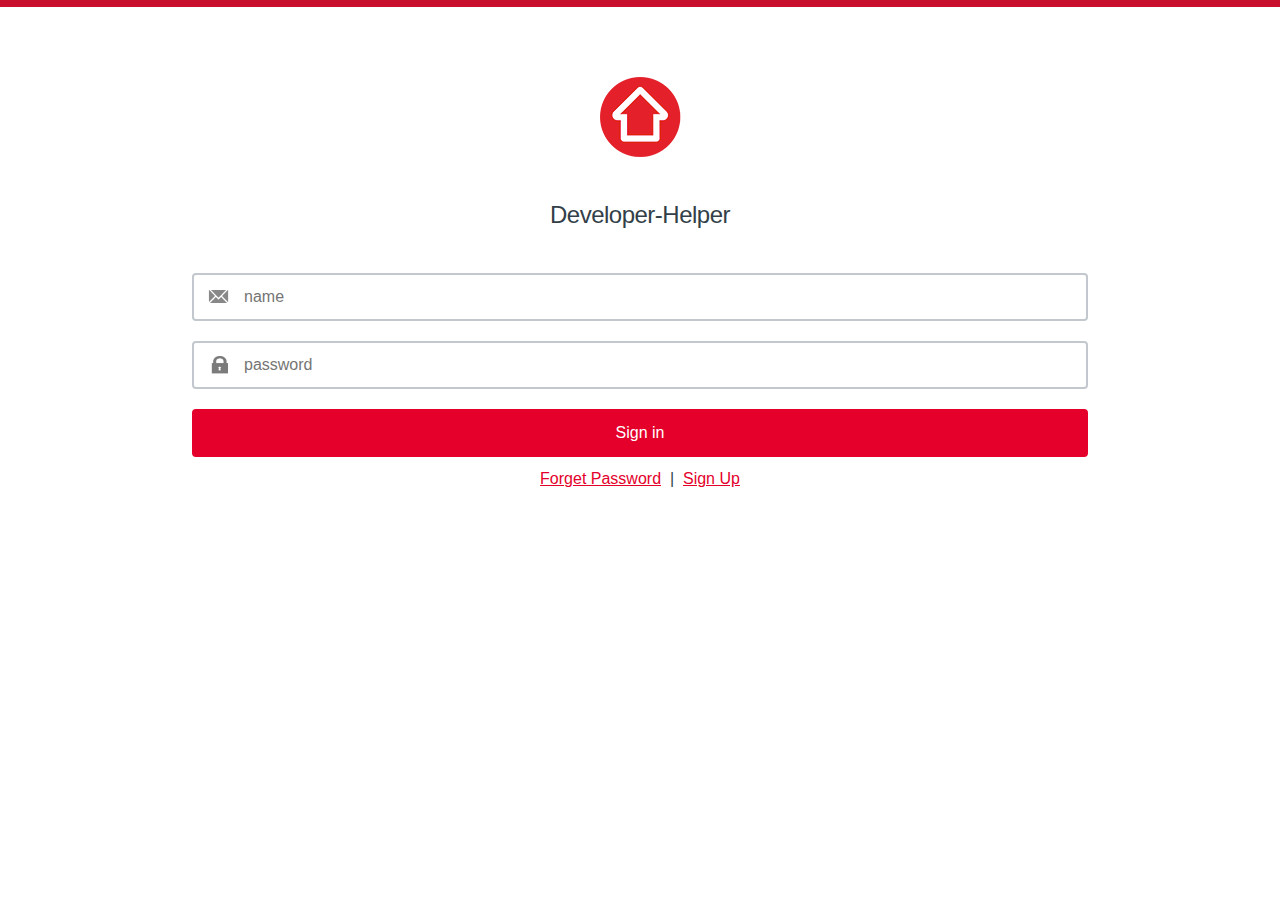
<file: index.html>
<!DOCTYPE html>
<html>

	<head>
		<meta charset="utf-8">
		<meta name="viewport" content="initial-scale=1.0, maximum-scale=1.0, user-scalable=no" />
		<title>hello world</title>
		<link rel="stylesheet" href="css/app.css">
		<link rel="stylesheet" href="css/main.css">
	</head>

	<body>
		<div class="logo">
			<img src="images/logo.png">
		</div>
		<div class="content">
			<h1>Developer-Helper</h1>
			<form id="parameterContainer" class="rui-form rui-form-compact" action="https://www.realestate.com.au/my-real-estate/register" method="post">
				<input id="emailAddress" name="emailAddress" class="rui-input rui-icon rui-icon-email input" placeholder="name" type="email" value="">
				<input id="password" name="password" class="rui-input rui-icon rui-icon-password input" placeholder="password" type="password" value="">
				<div class="actions">
					<input type="submit" class="rui-button-brand sign-in" name="loginButton" value="Sign in">
					<br />
					<a href="">Forget Password</a> &nbsp;|&nbsp;
					<a href="">Sign Up</a>
				</div>
			</form>
		</div>
	</body>

</html>
</file>
<file: css/app.css>
article,
aside,
details,
figcaption,
figure,
footer,
header,
hgroup,
main,
nav,
section {
	display: block
}
audio,
canvas,
video {
	display: inline-block;
	*display: inline;
	*zoom: 1
}
audio:not([controls]) {
	display: none
}
[hidden] {
	display: none
}
html {
	font-size: 100%;
	overflow-y: scroll;
	-webkit-text-size-adjust: 100%;
	-ms-text-size-adjust: 100%
}
body {
	margin: 0;
	font-size: 1em;
	line-height: 1.5;
	background: #fff
}
button,
input,
select,
textarea {
	font-family: Museo-Sans-300, "Helvetica Neue", Helvetica, Arial, sans-serif;
	color: #697684
}
::-moz-selection {
	background: #333f48;
	color: #fff;
	text-shadow: none
}
::selection {
	background: #333f48;
	color: #fff;
	text-shadow: none
}
a:focus {
	outline: thin dotted
}
a:hover,
a:active {
	outline: 0
}
abbr[title] {
	border-bottom: 1px dotted
}
strong {
	font-weight: 400;
	font-family: Museo-Sans-500, "Helvetica Neue", Helvetica, Arial, sans-serif
}
blockquote {
	margin: 1em 40px
}
dfn {
	font-style: italic
}
mark {
	background: #ff0;
	color: #000
}
pre,
code,
kbd,
samp {
	font-family: monospace, serif;
	_font-family: 'courier new', monospace;
	font-size: 1em
}
pre {
	white-space: pre;
	white-space: pre-wrap;
	word-wrap: break-word
}
q {
	quotes: none
}
q:before,
q:after {
	content: '';
	content: none
}
small {
	font-size: 10px
}
sub,
sup {
	font-size: 10px;
	line-height: 0;
	position: relative;
	vertical-align: baseline
}
sup {
	top: -.5em
}
sub {
	bottom: -.25em
}
ul,
ol {
	margin: 0;
	padding: 0
}
dd {
	margin: 0 0 0 40px
}
nav ul,
nav ol {
	list-style: none;
	list-style-image: none
}
hr {
	display: block;
	height: 1px;
	border: 0;
	border-top: 1px solid #ccc;
	margin: 1em 0;
	padding: 0
}
img {
	vertical-align: middle;
	border-style: none
}
fieldset {
	border: 0;
	margin: 0;
	padding: 0
}
textarea {
	resize: vertical
}
svg:not(:root) {
	overflow: hidden
}
figure {
	margin: 0
}
form {
	margin: 0
}
fieldset {
	margin: 0 2px;
	padding: .35em .625em .75em
}
legend {
	border: 0;
	*margin-left: -7px
}
button,
input,
select,
textarea {
	font-size: 100%;
	margin: 0;
	vertical-align: baseline;
	*vertical-align: middle
}
button,
input {
	line-height: normal;
	*overflow: visible
}
table button,
table input {
	*overflow: auto
}
button,
html input[type=button],
input[type=reset],
input[type=submit] {
	cursor: pointer;
	-webkit-appearance: button
}
input[type=checkbox],
input[type=radio] {
	-webkit-box-sizing: border-box;
	-moz-box-sizing: border-box;
	box-sizing: border-box;
	padding: 0
}
input[type=search] {
	-webkit-appearance: textfield;
	-webkit-box-sizing: content-box;
	-moz-box-sizing: content-box;
	box-sizing: content-box
}
input[type=search]::-webkit-search-decoration {
	-webkit-appearance: none
}
button::-moz-focus-inner,
input::-moz-focus-inner {
	border: 0;
	padding: 0
}
textarea {
	overflow: auto;
	vertical-align: top
}
table {
	border-collapse: collapse;
	border-spacing: 0
}
th {
	text-align: left
}
th,
td {
	vertical-align: baseline
}
.rui-text-indent {
	text-indent: 100%;
	white-space: nowrap;
	overflow: hidden;
	display: block
}
.rui-image-replacement {
	background-color: transparent;
	border: 0;
	overflow: hidden;
	*text-indent: -9999px
}
.rui-image-replacement {
	content: "";
	display: block;
	width: 0;
	height: 100%
}
.rui-hidden {
	display: none!important;
	visibility: hidden
}
.rui-visuallyhidden {
	border: 0;
	clip: rect(0 0 0 0);
	height: 1px;
	margin: -1px;
	overflow: hidden;
	padding: 0;
	position: absolute;
	width: 1px
}
.rui-visuallyhidden.focusable:active,
.rui-visuallyhidden.focusable:focus {
	clip: auto;
	height: auto;
	margin: 0;
	overflow: visible;
	position: static;
	width: auto
}
.rui-invisible {
	visibility: hidden
}
.rui-clearfix:before,
.rui-clearfix:after {
	content: " ";
	display: table
}
.rui-clearfix:after {
	clear: both
}
.rui-clearfix {
	*zoom: 1
}
.rui-clearboth {
	border: 0;
	clear: both;
	display: block;
	float: none;
	height: 0;
	overflow: hidden;
	visibility: hidden;
	margin: 0;
	padding: 0
}
.rui-clear {
	clear: both
}
.rui-truncate {
	white-space: nowrap;
	overflow: hidden;
	text-overflow: ellipsis;
	-o-text-overflow: ellipsis;
	display: block;
	width: 100%
}
.rui-loading {
	background: #a4a4a4 url(../img/loading_scroll.gif) no-repeat 50% 50%;
	background-size: 30px 30px
}
.rui-grid {
	margin: 0 auto;
	max-width: 1010px
}
@media only screen and (max-width: 1010px) {
	.rui-responsive .rui-grid {
		margin: 0 20px
	}
}
@media only screen and (max-width: 500px) {
	.rui-responsive .rui-grid {
		margin: 0 auto
	}
}
.rui-grid-fixed,
.no-boxsizing .rui-grid {
	width: 1010px
}
.rui-grid {}.rui-grid .rui-grid-primary {
	margin-right: -300px;
	min-width: 320px;
	width: 100%;
	float: left;
	display: block;
	padding-right: 330px;
	-webkit-box-sizing: border-box;
	-moz-box-sizing: border-box;
	box-sizing: border-box
}
.rui-grid .rui-grid-secondary {
	width: 300px;
	float: left;
	display: block
}
@media only screen and (max-width: 719px) {
	.rui-responsive .rui-grid .rui-grid-primary,
	.rui-responsive .rui-grid .rui-grid-secondary {
		margin: 0;
		padding: 0;
		float: none;
		width: 100%
	}
}
.no-boxsizing .rui-grid .rui-grid-primary {
	margin-right: 0;
	width: 680px;
	padding-right: 0
}
.no-boxsizing .rui-grid .rui-grid-secondary {
	margin-left: 30px
}
.rui-column {
	float: left;
	-webkit-box-sizing: border-box;
	-moz-box-sizing: border-box;
	box-sizing: border-box
}
.rui-column-half {
	width: 25%
}
.rui-column-third {
	width: 33.3%
}
.rui-column-quarter {
	width: 25%
}
@font-face {
	font-family: Museo-Sans-300;
	src: url(//s1.rui.au.reastatic.net/rui-static/font/museo-sans-300-v1.eot);
	src: url(//s1.rui.au.reastatic.net/rui-static/font/museo-sans-300-v1.eot?#iefix) format("embedded-opentype"), url(//s1.rui.au.reastatic.net/rui-static/font/museo-sans-300-v1.woff) format("woff"), url(//s1.rui.au.reastatic.net/rui-static/font/museo-sans-300-v1.ttf) format("truetype"), url(//s1.rui.au.reastatic.net/rui-static/font/museo-sans-300-v1.svg#Museo-Sans-300) format("svg");
	font-weight: 400;
	font-style: normal
}
@font-face {
	font-family: Museo-Sans-500;
	src: url(//s1.rui.au.reastatic.net/rui-static/font/museo-sans-500-v1.eot);
	src: url(//s1.rui.au.reastatic.net/rui-static/font/museo-sans-500-v1.eot?#iefix) format("embedded-opentype"), url(//s1.rui.au.reastatic.net/rui-static/font/museo-sans-500-v1.woff) format("woff"), url(//s1.rui.au.reastatic.net/rui-static/font/museo-sans-500-v1.ttf) format("truetype"), url(//s1.rui.au.reastatic.net/rui-static/font/museo-sans-500-v1.svg#Museo-Sans-500) format("svg");
	font-weight: 400;
	font-style: normal
}
@font-face {
	font-family: Museo-Sans-700;
	src: url(//s1.rui.au.reastatic.net/rui-static/font/museo-sans-700-v2.eot);
	src: url(//s1.rui.au.reastatic.net/rui-static/font/museo-sans-700-v2.eot?#iefix) format("embedded-opentype"), url(//s1.rui.au.reastatic.net/rui-static/font/museo-sans-700-v2.woff) format("woff"), url(//s1.rui.au.reastatic.net/rui-static/font/museo-sans-700-v2.ttf) format("truetype"), url(//s1.rui.au.reastatic.net/rui-static/font/museo-sans-700-v2.svg#Museo-Sans-700) format("svg");
	font-weight: 400;
	font-style: normal
}
.rui-main-logo {
	margin-bottom: 24px;
	height: 55px;
	width: 310px
}
@media only screen and (max-width: 719px) {
	.rui-main-logo {
		margin-left: auto;
		margin-right: auto;
		display: block;
		float: none
	}
}
.rui-rea-logo.rui-main-logo {
	background-size: 310px 55px
}
.rui-rca .rui-main-logo {
	height: 50px;
	width: 350px
}
.rui-rca .rui-rca-logo.rui-main-logo {
	background-size: 350px 50px
}
.rui-secondary-logo {
	float: left;
	margin: 30px 0 24px;
	width: 232px;
	height: 42px;
	background-size: 232px 42px
}
.rui-main-logo img,
.rui-secondary-logo img {
	width: 100%
}
@font-face {
	font-family: rui-icon;
	src: url(//s1.rui.au.reastatic.net/rui-static/font/icons/1.2/rui-icon.eot);
	src: url(//s1.rui.au.reastatic.net/rui-static/font/icons/1.2/rui-icon.eot?#iefix) format("embedded-opentype"), url(//s1.rui.au.reastatic.net/rui-static/font/icons/1.2/rui-icon.woff) format("woff"), url(//s1.rui.au.reastatic.net/rui-static/font/icons/1.2/rui-icon.ttf) format("truetype"), url(//s1.rui.au.reastatic.net/rui-static/font/icons/1.2/rui-icon.svg#rui-icon) format("svg");
	font-weight: 400;
	font-style: normal
}
.rui-icon:before {
	font-family: rui-icon;
	content: attr(data-icon);
	speak: none;
	font-style: normal;
	font-weight: 400;
	font-variant: normal;
	text-transform: none;
	-webkit-font-smoothing: antialiased;
	display: inline-block
}
.rui-icon-play:before {
	content: "\e011"
}
.rui-icon-home:before {
	content: "\e012"
}
.rui-icon-github:before {
	content: "\e013"
}
.rui-icon-multi-user:before {
	content: "\e014"
}
.rui-icon-tags:before {
	content: "\e005"
}
.rui-icon-quotes:before {
	content: "\e016"
}
.rui-icon-back:before {
	content: "\e017"
}
.rui-icon-forward:before {
	content: "\e018"
}
.rui-icon-add:before {
	content: "\e029"
}
.rui-icon-arrow-down:before {
	content: "\e02a"
}
.rui-icon-arrow-right:before {
	content: "\e02b"
}
.rui-icon-arrow-up:before {
	content: "\e01e"
}
.rui-icon-arrow-left:before {
	content: "\e01f"
}
.rui-icon-call:before {
	content: "\e02c"
}
.rui-icon-floorplan:before {
	content: "\e02d"
}
.rui-icon-facebook:before {
	content: "\e02e"
}
.rui-icon-twitter:before {
	content: "\e02f"
}
.rui-icon-pinterest:before {
	content: "\e030"
}
.rui-icon-warning:before {
	content: "\e008"
}
.rui-icon-cog:before {
	content: "\e009"
}
.rui-icon-link:before {
	content: "\e00a"
}
.rui-icon-navdeck:before {
	content: "\e00b"
}
.rui-icon-video-camera:before {
	content: "\e00c"
}
.rui-icon-linkedin:before {
	content: "\e00d"
}
.rui-icon-googleplus:before {
	content: "\e019"
}
.rui-icon-save-contact:before,
.rui-icon-avatar:before {
	content: "\e01a"
}
.rui-icon-listview:before {
	content: "\e01b"
}
.rui-icon-bed:before {
	content: "\e021"
}
.rui-icon-bath:before {
	content: "\e022"
}
.rui-icon-car:before {
	content: "\e023"
}
.rui-icon-save:before {
	content: "\e024"
}
.rui-icon-mappin:before {
	content: "\e025"
}
.rui-icon-search:before {
	content: "\e026"
}
.rui-icon-office:before {
	content: "\e003"
}
.rui-icon-image:before {
	content: "\e004"
}
.rui-icon-iphone:before {
	content: "\e006"
}
.rui-icon-ipad:before {
	content: "\e007"
}
.rui-icon-camera:before {
	content: "\e00e"
}
.rui-icon-rss:before {
	content: "\e00f"
}
.rui-icon-comments:before {
	content: "\e010"
}
.rui-icon-calculator:before {
	content: "\e032"
}
.rui-icon-calendar:before {
	content: "\e035"
}
.rui-icon-tick:before {
	content: "\e039"
}
.rui-icon-lock:before {
	content: "\e044"
}
.rui-icon-youtube:before {
	content: "\e046"
}
.rui-icon-email:before {
	content: "\e020"
}
.rui-icon-arrow-solid-right:before {
	content: "\e027"
}
.rui-icon-arrow-solid-down:before {
	content: "\e028"
}
.rui-icon-arrow-solid-up:before {
	content: "\e01c"
}
.rui-icon-arrow-solid-left:before {
	content: "\e01d"
}
.rui-icon-share:before {
	content: "\e031"
}
.rui-icon-cross:before {
	content: "\e600"
}
.rui-icon-dollar:before {
	content: "\e033"
}
.rui-icon-wordpress:before {
	content: "\e034"
}
.rui-icon-save-hollow:before {
	content: "\e000"
}
.rui-icon-user-on:before {
	content: "\e001"
}
.rui-icon-user-off:before {
	content: "\e002"
}
body {
	font-family: Museo-Sans-300, "Helvetica Neue", Helvetica, Arial, sans-serif;
	color: #333f48;
	font-weight: 400
}
a,
a:visited {
	color: #e4002b
}
a {
	text-decoration: underline
}
a:hover {
	text-decoration: none
}
h1,
h2,
h3,
h4,
h5,
h6 {
	font-family: Museo-Sans-500, "Helvetica Neue", Helvetica, Arial, sans-serif;
	font-weight: 400;
	margin: 0 0 30px;
	color: #333f48
}
h1.rui-brand-heading,
h2.rui-brand-heading,
h3.rui-brand-heading {
	font-family: Museo-Sans-500, "Helvetica Neue", Helvetica, Arial, sans-serif;
	font-weight: 400;
	font-style: normal
}
h1 {
	font-size: 1.5em
}
h2 {
	font-size: 1.375em
}
h3 {
	font-size: 1.125em
}
h4 {
	font-size: 1em
}
h5 {
	font-size: .875em
}
h6 {
	font-size: .814em
}
p,
table {
	margin: 0 0 30px
}
ul,
ol {
	list-style: none
}
.rui-list {
	margin: 0 0 30px 20px
}
ul.rui-list {
	list-style-type: disc
}
ol.rui-list {
	list-style-type: decimal
}
.rui-list-inline {
	margin-bottom: 30px
}
.rui-list-inline li {
	display: inline;
	margin-right: 20px
}
.rui-social {
	position: relative;
	display: inline-block;
	color: #75787b;
	color: rgba(117, 120, 123, .8)
}
.rui-social>.rui-icon {
	background: #fff;
	color: #75787b;
	color: rgba(117, 120, 123, .8);
	cursor: pointer;
	height: 52px;
	width: 54px;
	font-size: 22px;
	text-decoration: none;
	display: block;
	border: 0;
	-webkit-box-sizing: content-box;
	-moz-box-sizing: content-box;
	box-sizing: content-box;
	-webkit-transition: .3s ease, color;
	-moz-transition: .3s ease, color;
	-o-transition: .3s ease, color;
	transition: .3s ease, color;
	-webkit-border-radius: 4px;
	-moz-border-radius: 4px;
	-ms-border-radius: 4px;
	-o-border-radius: 4px;
	border-radius: 4px;
	padding: 0
}
.rui-social>.rui-icon[data-show-counter=true] {
	width: 64px
}
.rui-social>.rui-icon:hover {
	color: #0084FF;
	background: #edf0f2
}
.rui-social>.rui-icon:before,
.rui-social>.rui-icon.icon-url span {
	display: block;
	line-height: 52px;
	text-align: center;
	width: 100%
}
.rui-social>.rui-icon.icon-url {
	font-family: Museo-Sans-300, "Helvetica Neue", Helvetica, Arial, sans-serif;
	background: #edf0f2;
	padding: 0 1em
}
@media only screen and (max-width: 880px) {
	.rui-responsive .rui-social>.rui-icon.icon-url {
		padding: 0;
		width: auto
	}
	.rui-responsive .rui-social>.rui-icon.icon-url:before {
		content: "URL";
		font-weight: 700
	}
	.rui-responsive .rui-social>.rui-icon.icon-url span {
		display: none
	}
}
.rui-social>.rui-icon.icon-url:hover {
	text-decoration: underline
}
.rui-social .rui-share-counter {
	font-size: 10px;
	line-height: 10px;
	position: absolute;
	text-align: right;
	bottom: 13%;
	right: 24%
}
.rui-social-container {
	display: block;
	-webkit-transition: opacity .2s ease-out;
	opacity: 0;
	height: 0;
	overflow: hidden
}
.is-visible .rui-social-container {
	left: 0;
	opacity: 1;
	height: auto;
	transition-delay: 0s;
	position: absolute;
	z-index: 99;
	background: #fff;
	padding: 0 4px 4px;
	background: rgba(255, 255, 255, .95);
	-webkit-border-radius: 0 0 4px 4px;
	-moz-border-radius: 0 0 4px 4px;
	-ms-border-radius: 0 0 4px 4px;
	-o-border-radius: 0 0 4px 4px;
	border-radius: 0 0 4px 4px
}
.rui-social-list {
	position: relative;
	float: left;
	text-align: center;
	padding: 4px;
	background: #fff;
	background: rgba(255, 255, 255, .95);
	-webkit-border-radius: 4px;
	-moz-border-radius: 4px;
	-ms-border-radius: 4px;
	-o-border-radius: 4px;
	border-radius: 4px
}
.rui-social-list>.rui-social:only-of-type {
	cursor: pointer
}
.rui-social-list .rui-social {
	display: block
}
.rui-social-list .rui-social>.rui-icon {
	margin: auto
}
.rui-social-list .rui-social:last-child {
	margin-bottom: 0
}
.rui-social-list .rui-social.rui-social-title {
	font-family: Museo-Sans-500, "Helvetica Neue", Helvetica, Arial, sans-serif;
	line-height: 52px
}
.rui-social-list-inline {
	display: inline-block
}
.rui-social-list-inline .rui-social {
	float: left;
	line-height: 40px
}
.rui-social-list-inline .rui-social .rui-icon:before {
	line-height: 40px
}
.rui-social-list-inline .rui-social>.rui-icon {
	margin-right: 10px;
	width: 42px;
	height: 40px;
	font-size: 19px
}
.rui-social-list-inline .rui-social>.rui-icon.icon-url {
	font-size: 14px;
	margin-right: 24px;
	max-width: 180px;
	width: auto
}
.rui-social-list-inline .rui-social>.rui-icon.icon-url span {
	display: block;
	white-space: nowrap;
	overflow: hidden;
	text-overflow: ellipsis;
	line-height: 40px
}
@media only screen and (max-width: 880px) {
	.rui-responsive .rui-social-list-inline .rui-social>.rui-icon.icon-url {
		font-size: 13px;
		margin-right: 10px;
		width: 42px;
		background: #fff
	}
	.rui-responsive .rui-social-list-inline .rui-social>.rui-icon.icon-url span {
		display: none
	}
}
.rui-social-list-inline .rui-social>.rui-icon[data-show-counter=true] {
	width: 52px
}
.rui-social-list-inline .rui-social:last-child>.rui-icon {
	margin-right: 0
}
.rui-social-list-inline .rui-social-title {
	margin-right: 30px;
	color: rgba(117, 120, 123, .8)
}
.rui-social-list-inline .rui-social-title a {
	color: rgba(117, 120, 123, .8)
}
@media only screen and (max-width: 719px) {
	.rui-responsive .rui-social-list-inline .rui-social-title {
		font-size: 16px;
		color: #333f48;
		margin-bottom: 4px;
		text-align: center;
		display: block;
		float: none;
		margin-right: 0
	}
}
@-webkit-keyframes bounce {
	0%, 20%, 50%, 80%, 100% {
		-webkit-transform: translateY(0)
	}
	40% {
		-webkit-transform: translateY(-15px)
	}
	60% {
		-webkit-transform: translateY(-7px)
	}
}
@-moz-keyframes bounce {
	0%, 20%, 50%, 80%, 100% {
		-moz-transform: translateY(0)
	}
	40% {
		-moz-transform: translateY(-15px)
	}
	60% {
		-moz-transform: translateY(-7px)
	}
}
@-o-keyframes bounce {
	0%, 20%, 50%, 80%, 100% {
		-o-transform: translateY(0)
	}
	40% {
		-o-transform: translateY(-15px)
	}
	60% {
		-o-transform: translateY(-7px)
	}
}
@keyframes bounce {
	0%, 20%, 50%, 80%, 100% {
		transform: translateY(0)
	}
	40% {
		transform: translateY(-15px)
	}
	60% {
		transform: translateY(-7px)
	}
}
@-webkit-keyframes fadeInAndMoveLogo {
	0% {
		opacity: 1;
		left: 0;
		margin-left: 0;
		top: 34px;
		width: 232px
	}
	20% {
		left: 0;
		margin-left: 0;
		opacity: 0;
		top: 34px;
		width: 232px
	}
	21% {
		opacity: 0;
		left: 50%;
		margin-left: -78px;
		top: 20px;
		width: 156px
	}
	100% {
		left: 50%;
		margin-left: -78px;
		opacity: 1;
		top: 20px
	}
}
@-moz-keyframes fadeInAndMoveLogo {
	0% {
		opacity: 1;
		left: 0;
		margin-left: 0;
		top: 34px;
		width: 232px
	}
	20% {
		left: 0;
		margin-left: 0;
		opacity: 0;
		top: 34px;
		width: 232px
	}
	21% {
		opacity: 0;
		left: 50%;
		margin-left: -78px;
		top: 20px;
		width: 156px
	}
	100% {
		left: 50%;
		margin-left: -78px;
		opacity: 1;
		top: 20px
	}
}
@-o-keyframes fadeInAndMoveLogo {
	0% {
		opacity: 1;
		left: 0;
		margin-left: 0;
		top: 34px;
		width: 232px
	}
	20% {
		left: 0;
		margin-left: 0;
		opacity: 0;
		top: 34px;
		width: 232px
	}
	21% {
		opacity: 0;
		left: 50%;
		margin-left: -78px;
		top: 20px;
		width: 156px
	}
	100% {
		left: 50%;
		margin-left: -78px;
		opacity: 1;
		top: 20px
	}
}
@keyframes fadeInAndMoveLogo {
	0% {
		opacity: 1;
		left: 0;
		margin-left: 0;
		top: 34px;
		width: 232px
	}
	20% {
		left: 0;
		margin-left: 0;
		opacity: 0;
		top: 34px;
		width: 232px
	}
	21% {
		opacity: 0;
		left: 50%;
		margin-left: -78px;
		top: 20px;
		width: 156px
	}
	100% {
		left: 50%;
		margin-left: -78px;
		opacity: 1;
		top: 20px
	}
}
.rui-preload * {
	-webkit-transition: none!important;
	-moz-transition: none!important;
	-ms-transition: none!important;
	-o-transition: none!important
}
@media only screen and (min-width: 2000px) {
	.rui-header .rui-grid {
		webkit-backface-visibility: hidden;
		-webkit-transform: translateZ(0)
	}
}
.rui-header {
	border-bottom: 1px solid #e3e3e3;
	background: #fff;
	text-align: left;
	line-height: 0;
	position: fixed;
	z-index: 21;
	top: 0;
	left: 0;
	width: 100%
}
@media only screen and (min-width: 719px) {
	.rui-header {
		-webkit-transform: translateZ(0);
		-webkit-backface-visibility: hidden
	}
}
.rui-header.rui-header-not-fixed {
	position: absolute;
	min-width: 1010px;
	border-bottom: 1px solid #e3e3e3
}
.rui-responsive .rui-header.rui-header-not-fixed {
	min-width: 100%
}
.rui-cobranded .rui-header {
	position: relative
}
.rui-cobranded .rui-header .rui-header-container {
	position: static;
	height: auto;
	width: 1010px
}
.rui-cobranded .rui-header .rui-main-nav {
	position: static
}
.rui-cobranded .rui-header .rui-main-nav,
.rui-cobranded .rui-header .rui-myrea-nav {
	padding-top: 15px
}
.rui-cobranded .rui-header .rui-myrea-nav {
	position: relative;
	float: right
}
.rui-cobranded .rui-header .rui-myrea-nav .rui-account-menu-container {
	bottom: -16px
}
.rui-header a {
	text-decoration: none
}
.rui-header .rui-header-container {
	position: relative;
	height: 156px;
	-webkit-transition-property: opacity, height;
	-moz-transition-property: opacity, height;
	-o-transition-property: opacity, height;
	transition-property: opacity, height;
	-webkit-transition-duration: .3s, .3s;
	-moz-transition-duration: .3s, .3s;
	-o-transition-duration: .3s, .3s;
	transition-duration: .3s, .3s
}
.rui-header .rui-nav-container {
	display: block;
	height: auto;
	padding: 0;
	position: relative
}
.rui-header .rui-header-container,
.rui-header .rui-nav-container {
	width: 975px
}
.rui-responsive .rui-header .rui-header-container,
.rui-responsive .rui-header .rui-nav-container {
	width: auto
}
.rui-header .rui-main-logo {
	margin: auto;
	display: block;
	width: 232px;
	height: 42px;
	background-size: 232px 42px;
	position: absolute;
	top: 34px;
	left: 50%;
	margin-left: -115px;
	z-index: 2
}
body:not(.rui-leaderboard-layout) .rui-header .rui-main-logo {
	-webkit-transition-duration: .3s;
	-moz-transition-duration: .3s;
	-o-transition-duration: .3s;
	transition-duration: .3s
}
.rui-header hr.rui-clearboth {
	content: "";
	display: block;
	height: 1px;
	filter: alpha(Opacity=0);
	opacity: 0;
	z-index: -1;
	background: #e3e3e3;
	position: absolute;
	top: 72px;
	width: 100%;
	visibility: visible
}
.rui-header.rui-header-shrink hr.rui-clearboth {
	filter: alpha(Opacity=100);
	opacity: 1;
	-webkit-transition-delay: .3s;
	-moz-transition-delay: .3s;
	-o-transition-delay: .3s;
	transition-delay: .3s;
	-webkit-transition-duration: 0s;
	-moz-transition-duration: 0s;
	-o-transition-duration: 0s;
	transition-duration: 0s
}
.rui-header .rui-burger-toggle.rui-desktop {
	outline-width: 0
}
.rui-burger-open .rui-header .rui-burger-toggle.rui-desktop {
	color: #e4002b
}
.rui-header .rui-burger-toggle.rui-desktop span.rui-visuallyhidden {
	font-family: Museo-Sans-500, helvetica, arial, sans-serif;
	font-size: .71em;
	letter-spacing: .5px;
	position: relative;
	top: -3px
}
.rui-header .rui-burger-toggle {
	position: absolute;
	-webkit-transition-duration: .2s;
	-moz-transition-duration: .2s;
	-o-transition-duration: .2s;
	transition-duration: .2s;
	top: 25px;
	left: 0;
	display: none
}
.rui-header .rui-burger-toggle.rui-desktop {
	display: block;
	opacity: 0
}
.ie8 .rui-header .rui-burger-toggle.rui-desktop {
	visibility: visible
}
.rui-header .rui-burger-toggle.rui-mobile {
	display: none!important
}
@media only screen and (max-width: 719px) {
	.rui-header .rui-burger-toggle.rui-desktop {
		display: none!important
	}
	.rui-header .rui-burger-toggle.rui-mobile {
		display: block!important
	}
}
.rui-header .rui-main-nav,
.rui-header #rui-site-links {
	opacity: 1;
	position: absolute;
	-webkit-transition-duration: 1s;
	-moz-transition-duration: 1s;
	-o-transition-duration: 1s;
	transition-duration: 1s
}
.rui-header .rui-mobile-nav {
	display: none
}
.rui-header .rui-main-nav {
	position: absolute;
	bottom: 15px
}
.rui-header .rui-main-nav .rui-nav-tab {
	float: left
}
.rui-header .rui-main-nav .rui-nav-tab span {
	padding: 0 14px;
	font-family: Museo-Sans-500, helvetica, arial, sans-serif;
	font-size: .875em;
	cursor: pointer
}
.rui-header .rui-main-nav .rui-nav-tab a,
.rui-header .rui-main-nav .rui-nav-tab span {
	display: block;
	line-height: 42px
}
.rui-header .rui-main-nav .rui-nav-tab a {
	color: #484848
}
.rui-header .rui-main-nav .rui-nav-tab.rui-nav-active a,
.rui-header .rui-main-nav .rui-nav-tab:hover a {
	color: #e4002b
}
.rui-header .rui-main-nav .rui-nav-tab:first-child a span {
	padding-left: 0
}
.rui-header .rui-sub-nav {
	border-top: solid 1px #e3e3e3;
	background-color: #fcfcfc;
	width: 100%;
	overflow: auto
}
.rui-header .rui-sub-nav ul {
	text-align: center;
	width: 990px;
	margin: auto;
	overflow: auto
}
.rui-header .rui-sub-nav .rui-nav-tab {
	display: inline-block
}
.rui-header .rui-sub-nav .rui-nav-tab span {
	padding: 0 14px;
	font-family: Museo-Sans-500, helvetica, arial, sans-serif;
	font-size: .875em;
	cursor: pointer
}
.rui-header .rui-sub-nav .rui-nav-tab a,
.rui-header .rui-sub-nav .rui-nav-tab span {
	display: block;
	line-height: 42px
}
.rui-header .rui-sub-nav .rui-nav-tab a {
	color: #484848
}
.rui-header .rui-sub-nav .rui-nav-tab.rui-nav-active a,
.rui-header .rui-sub-nav .rui-nav-tab:hover a {
	color: #e4002b
}
.rui-header .rui-sub-nav .rui-nav-tab:first-child a span {
	padding-left: 0
}
.rui-header .rui-sub-nav .rui-nav-tab span {
	text-transform: none
}
.rui-header .rui-myrea-nav {
	position: absolute;
	bottom: 0;
	right: 0;
	padding-bottom: 15px;
	font-size: .875em;
	font-family: Museo-Sans-500, helvetica, arial, sans-serif
}
.rui-header .rui-myrea-nav .rui-user-menu {
	display: table
}
.rui-header .rui-myrea-nav .rui-user-menu>li {
	height: 42px;
	display: table-cell;
	vertical-align: middle;
	padding-left: 20px
}
.rui-header .rui-myrea-nav .rui-button-brand {
	font-weight: 400
}
.rui-header .rui-myrea-nav .logged-in .rui-person-guy {
	color: #333;
	text-decoration: none;
	font-size: 24px;
	line-height: 24px;
	height: 24px;
	z-index: 1;
	display: block;
	position: relative
}
.ie8 .rui-header .rui-myrea-nav .logged-in .rui-person-guy {
	font-size: 28px
}
.rui-header .rui-myrea-nav .logged-in .rui-person-guy.rui-icon-user-off:after {
	border: solid transparent;
	display: inline-block;
	height: 0;
	width: 0;
	position: absolute;
	content: "";
	border-top-color: #000;
	border-width: 4px;
	top: 10px;
	right: 1px
}
.rui-header .rui-myrea-nav .logged-in .rui-person-guy:before {
	margin-right: .5em
}
.rui-header .rui-myrea-nav .logged-in .rui-person-guy.rui-icon-user-off.rui-toggle-open:before {
	content: "\e001"
}
.rui-header .rui-myrea-nav .logged-in .rui-person-guy.rui-icon-user-off.rui-toggle-open:after {
	border-bottom-color: #000;
	border-top-color: transparent;
	top: 7px
}
.rui-header .rui-myrea-nav .logged-in .rui-person-guy.rui-icon-save-hollow {
	-webkit-animation-duration: 1s;
	-moz-animation-duration: 1s;
	-o-animation-duration: 1s;
	animation-duration: 1s;
	-webkit-transition-duration: 1s;
	-moz-transition-duration: 1s;
	-o-transition-duration: 1s;
	transition-duration: 1s
}
.rui-header .rui-myrea-nav .logged-in .rui-person-guy.rui-icon-save-hollow.expand {
	color: #ffac3b;
	-webkit-animation-name: bounce;
	-moz-animation-name: bounce;
	-o-animation-name: bounce;
	animation-name: bounce
}
.rui-header .rui-myrea-nav .logged-in .rui-account-menu-container {
	height: 0;
	position: absolute;
	bottom: -1px;
	overflow: visible;
	z-index: 1000;
	width: 262px;
	margin: 0;
	padding: 0;
	right: -15px
}
.rui-header .rui-myrea-nav .logged-in .rui-account-menu-container .rui-account-menu {
	background-color: #fff;
	border: 1px solid #ccc;
	display: none;
	border-top: 0;
	font-weight: 400;
	-webkit-box-shadow: rgba(0, 0, 0, .1) 0 4px 0;
	-moz-box-shadow: rgba(0, 0, 0, .1) 0 4px 0;
	box-shadow: rgba(0, 0, 0, .1) 0 4px 0
}
.rui-header .rui-myrea-nav .logged-in .rui-account-menu-container li {
	display: block
}
.rui-header .rui-myrea-nav .logged-in .rui-account-menu-container li a {
	display: block;
	position: relative;
	background-color: #fff;
	line-height: 48px;
	font-size: 16px;
	padding-left: 20px;
	color: #3b3b3b;
	border-bottom: 1px solid #e3e3e3;
	-webkit-transition-duration: .1s;
	-moz-transition-duration: .1s;
	-o-transition-duration: .1s;
	transition-duration: .1s
}
.rui-header .rui-myrea-nav .logged-in .rui-account-menu-container li a:hover {
	background-color: #fbfbfb;
	color: #000
}
.rui-header .rui-myrea-nav .logged-in .rui-account-menu-container li a .rui-icon {
	position: absolute;
	font-size: 18px;
	line-height: 48px;
	top: -1px;
	color: #3b3b3b;
	float: none
}
.rui-header .rui-myrea-nav .logged-in .rui-account-menu-container li a .rui-icon.rui-icon-home {
	color: #40bbb2
}
.rui-header .rui-myrea-nav .logged-in .rui-account-menu-container li a .rui-icon.rui-icon-save {
	color: #ffbf00
}
.rui-header .rui-myrea-nav .logged-in .rui-account-menu-container li a .rui-icon+span {
	padding-left: 25px
}
.rui-header .rui-myrea-nav .logged-in .rui-account-menu-container li.last a {
	position: relative;
	line-height: 16px;
	padding-top: 18px;
	padding-bottom: 17px;
	padding-right: 15px;
	border-bottom: 0
}
.rui-header .rui-myrea-nav .logged-in .rui-account-menu-container li.last a span {
	margin-top: 2px;
	font-size: 13px;
	display: block;
	white-space: nowrap;
	text-overflow: ellipsis;
	overflow: hidden
}
.rui-header .rui-myrea-nav .logged-in .rui-account-menu-container li.first a:before,
.rui-header .rui-myrea-nav .logged-in .rui-account-menu-container li.first a:after {
	border: solid transparent;
	display: inline-block;
	height: 0;
	width: 0;
	z-index: 1000;
	position: absolute;
	content: ""
}
.rui-header .rui-myrea-nav .logged-in .rui-account-menu-container li.first a:before {
	border-bottom-color: #bebebe;
	border-width: 10px;
	top: -20px;
	right: 27px
}
.rui-header .rui-myrea-nav .logged-in .rui-account-menu-container li.first a:after {
	border-bottom-color: #fff;
	border-width: 9px;
	top: -18px;
	right: 28px;
	content: ""
}
.rui-header .rui-myrea-nav .logged-in .rui-account-menu-container li.first a:hover:after {
	border-bottom-color: #fbfbfb
}
@media only screen and (max-width: 1010px) {
	.rui-responsive .rui-header.rui-header-shrink .rui-main-nav .rui-nav-tab span {
		padding: 0 11px
	}
	.rui-responsive .rui-header:not(.rui-header-shrink) .rui-main-nav .rui-nav-tab span {
		padding: 0 8px;
		font-size: 12px
	}
	.rui-responsive .rui-header:not(.rui-header-shrink) .rui-main-nav .rui-nav-tab:first-child a span {
		padding-left: 0
	}
	.rui-responsive .rui-header .rui-myrea-nav .logged-out li {
		margin-right: 0;
		padding-left: 10px
	}
	.rui-responsive .rui-header .rui-myrea-nav .logged-out li:first-child {
		font-size: 12px;
		margin-right: 10px
	}
	.rui-responsive .rui-header .rui-myrea-nav .logged-out li .rui-button-brand {
		font-size: 12px;
		padding: 11px 14px
	}
}
@media only screen and (min-width: 881px) and (max-width: 1010px) {
	.rui-responsive .rui-header:not(.rui-header-shrink) .rui-main-nav .rui-nav-tab span {
		padding: 0 12px;
		font-size: 12px
	}
}
@media only screen and (max-width: 800px) {
	.rui-responsive .rui-header.rui-header-shrink .rui-main-nav .rui-nav-tab span {
		padding: 0 6px
	}
	.rui-responsive .rui-header:not(.rui-header-shrink) .rui-main-nav .rui-nav-tab span {
		padding: 0 6px
	}
}
@media only screen and (max-width: 750px) {
	.rui-responsive .rui-header:not(.rui-header-shrink) .rui-main-nav .rui-nav-tab span {
		padding: 0 5px
	}
}
@media only screen and (max-width: 880px) {
	.rui-responsive .rui-header .rui-myrea-nav .rui-button-brand {
		padding-top: 11px;
		padding-bottom: 11px
	}
}
.rui-header.rui-header-shrink .rui-main-nav,
.rui-header.rui-header-shrink #rui-site-links {
	opacity: 0;
	z-index: -1;
	-webkit-transition-duration: .2s;
	-moz-transition-duration: .2s;
	-o-transition-duration: .2s;
	transition-duration: .2s
}
.rui-header.rui-header-shrink .rui-main-logo {
	display: inline-block;
	width: 156px;
	margin-left: -78px
}
.rui-header.rui-header-shrink .rui-nav-container {
	text-align: center
}
.rui-header.rui-header-shrink .rui-nav-container {
	height: auto
}
.rui-header.rui-header-shrink .rui-burger-toggle {
	visibility: visible
}
.rui-header.rui-header-shrink .rui-main-logo {
	top: 22px
}
.rui-header.rui-header-shrink .rui-header-container {
	height: 72px
}
.rui-header.rui-header-shrink .rui-burger-toggle {
	opacity: 1
}
.ie8 .rui-header.rui-header-shrink .rui-burger-toggle {
	display: block;
	visibility: visible
}
.rui-header.rui-header-shrink .rui-nav-container {
	z-index: 22
}
.rui-header.rui-header-shrink .rui-nav-container .rui-main-nav,
.rui-header.rui-header-shrink .rui-nav-container .rui-sub-nav {
	height: 0;
	overflow: hidden;
	position: relative
}
.rui-header.rui-header-shrink .rui-nav-container .rui-main-nav ul,
.rui-header.rui-header-shrink .rui-nav-container .rui-sub-nav ul {
	display: inline-block
}
.rui-burger.rui-burger-open .rui-header.rui-header-shrink .rui-nav-container {
	top: 1px
}
.rui-burger.rui-burger-open .rui-header.rui-header-shrink .rui-nav-container .rui-sub-nav,
.rui-burger.rui-burger-open .rui-header.rui-header-shrink .rui-nav-container .rui-main-nav {
	left: -1px;
	padding: 15px 0;
	height: 42px;
	opacity: 1;
	bottom: 0
}
.rui-header.rui-header-shrink .rui-sub-nav ul {
	text-align: center
}
.rui-burger-open:not(.ie8) .rui-header.rui-header-shrink {
	border-bottom: 0;
	-webkit-box-shadow: rgba(0, 0, 0, .1) 0 4px 0;
	-moz-box-shadow: rgba(0, 0, 0, .1) 0 4px 0;
	box-shadow: rgba(0, 0, 0, .1) 0 4px 0
}
@media only screen and (max-width: 719px) {
	.rui-responsive .rui-header .rui-main-nav,
	.rui-responsive .rui-header #rui-site-links {
		opacity: 0;
		z-index: -1;
		-webkit-transition-duration: .2s;
		-moz-transition-duration: .2s;
		-o-transition-duration: .2s;
		transition-duration: .2s
	}
	.rui-responsive .rui-header .rui-main-logo {
		display: inline-block;
		width: 156px;
		margin-left: -78px
	}
	.rui-responsive .rui-header .rui-nav-container {
		text-align: center
	}
	.rui-responsive .rui-header .rui-nav-container {
		height: auto
	}
	.rui-responsive .rui-header .rui-burger-toggle {
		visibility: visible
	}
	.rui-responsive .rui-header .rui-main-logo {
		top: 0
	}
	.rui-responsive .rui-header .rui-header-container {
		height: 36px
	}
	.rui-responsive .rui-header .rui-myrea-nav {
		padding-bottom: 10px
	}
	.rui-responsive .rui-header .rui-burger-toggle {
		top: 3px
	}
	.rui-responsive .rui-header .rui-main-nav {
		display: none
	}
	.rui-responsive .rui-header .rui-main-logo {
		margin-bottom: 0;
		height: auto;
		width: 140px
	}
	.rui-responsive .rui-header .rui-burger-toggle,
	.rui-responsive .rui-header.rui-header-shrink .rui-burger-toggle {
		filter: alpha(Opacity=100);
		opacity: 1;
		z-index: 1
	}
	.rui-responsive .rui-header .rui-nav-container {
		position: static
	}
	.rui-responsive .rui-header #rui-site-links {
		display: none
	}
	.rui-responsive .rui-header .rui-myrea-nav {
		display: none
	}
	.rui-responsive .rui-header .rui-burger-toggle.rui-mobile span:first-child {
		display: none
	}
	.rui-responsive .rui-header .rui-mobile-nav {
		display: block
	}
	.rui-responsive .rui-header hr.rui-clearboth {
		display: none
	}
	.rui-responsive .rui-header {
		position: static;
		padding-top: 12px
	}
}
@media only screen and (max-width: 719px) and (max-width: 500px) {
	.rui-responsive .rui-header .rui-burger-toggle {
		left: 15px
	}
}
.rui-leaderboard-layout .rui-header .rui-header-container {
	height: 174px;
	position: relative
}
.rui-leaderboard-layout .rui-header #rui-site-links {
	display: none
}
.rui-leaderboard-layout .rui-header .rui-leaderboard {
	position: absolute;
	right: 0;
	top: 15px;
	display: block;
	line-height: 0;
	font-size: 0;
	-webkit-transition-delay: .3s;
	-moz-transition-delay: .3s;
	-o-transition-delay: .3s;
	transition-delay: .3s;
	-webkit-transition-duration: .3s;
	-moz-transition-duration: .3s;
	-o-transition-duration: .3s;
	transition-duration: .3s;
	background: #fff
}
.rui-leaderboard-layout .rui-header .rui-main-logo {
	left: 0;
	margin-left: 0
}
.rui-leaderboard-layout .rui-header .rui-burger-toggle {
	-webkit-transition-duration: 0s;
	-moz-transition-duration: 0s;
	-o-transition-duration: 0s;
	transition-duration: 0s
}
.rui-leaderboard-layout .rui-header.rui-header-shrink .rui-main-logo {
	left: 50%;
	margin-left: -78px;
	-webkit-animation: fadeInAndMoveLogo 1s;
	-moz-animation: fadeInAndMoveLogo 1s;
	-o-animation: fadeInAndMoveLogo 1s;
	animation: fadeInAndMoveLogo 1s
}
.rui-leaderboard-layout .rui-header.rui-header-shrink .rui-leaderboard {
	left: 247px;
	top: -105px;
	position: relative;
	-webkit-transition-delay: .05s;
	-moz-transition-delay: .05s;
	-o-transition-delay: .05s;
	transition-delay: .05s;
	-webkit-transition-duration: .05s;
	-moz-transition-duration: .05s;
	-o-transition-duration: .05s;
	transition-duration: .05s
}
.rui-leaderboard-layout .rui-header.rui-header-shrink .rui-burger-toggle {
	-webkit-transition-delay: .3s;
	-moz-transition-delay: .3s;
	-o-transition-delay: .3s;
	transition-delay: .3s;
	-webkit-transition-duration: .5s;
	-moz-transition-duration: .5s;
	-o-transition-duration: .5s;
	transition-duration: .5s
}
.rui-leaderboard-layout .rui-header.rui-header-shrink .rui-header-container {
	height: 72px
}
.rui-leaderboard-layout .rui-header .rui-myrea-nav {
	z-index: 10
}
body {
	clear: both;
	padding-top: 157px;
	text-align: left
}
body .rui-grid {
	width: 1010px
}
body.rui-responsive .rui-grid {
	width: auto
}
@media only screen and (max-width: 719px) {
	body.rui-responsive {
		padding-top: 0
	}
}
body.rui-leaderboard-layout {
	padding-top: 175px
}
body.rui-has-sub-nav {
	padding-top: 201px
}
body.rui-has-sub-nav.rui-leaderboard-layout {
	padding-top: 220px
}
body.rui-cobranded {
	padding-top: 0
}
body .rui-body-content {
	padding-top: 30px
}
.rui-image-wrapper {
	border: 5px solid #eee;
	display: block;
	vertical-align: bottom;
	margin-bottom: 20px
}
.ie8 .rui-header .rui-burger-toggle.rui-desktop,
.ie8 .rui-header-shrink #rui-site-links {
	display: none
}
.ie8 .rui-header.rui-header-shrink .rui-burger-toggle.rui-desktop {
	display: block
}
.ie .rui-main-nav .rui-nav-tab a span {
	letter-spacing: -.4px
}
.rui-button-basic,
.rui-button-basic-light,
.rui-button-brand,
.rui-button-brand-dark {
	display: inline-block;
	font-family: Museo-Sans-500, "Helvetica Neue", Helvetica, Arial, sans-serif;
	text-decoration: none;
	padding: .875em 1em;
	font-weight: 400;
	font-size: 1em;
	cursor: pointer;
	border-radius: 4px;
	line-height: 1;
	border-width: 2px;
	border-style: solid;
	color: #fff;
	background: transparent;
	text-align: center;
	transition-duration: .2s, .2s;
	transition-timing-function: ease-in, ease-out
}
@media only screen and (max-width: 719px) {
	.rui-button-basic,
	.rui-button-basic-light,
	.rui-button-brand,
	.rui-button-brand-dark {
		-webkit-box-sizing: border-box;
		-moz-box-sizing: border-box;
		box-sizing: border-box;
		border-width: 1px
	}
}
.rui-button-basic {
	color: #333f48;
	border-color: #c3c8ce
}
.rui-button-basic:hover {
	border-color: #333f48;
	color: #333f48
}
.rui-button-basic.rui-button-disabled,
.rui-button-basic.rui-button-disabled:hover {
	color: #adb0b2;
	background: #fff
}
a.rui-button-basic {
	color: #333f48
}
.rui-button-basic-light {
	border-color: #fff
}
.rui-button-basic-light:hover {
	background-color: #fff;
	color: #333f48
}
.rui-button-basic-light.rui-button-disabled,
.rui-button-basic-light.rui-button-disabled:hover {
	color: #a8a8a6;
	background: transparent;
	border-color: #a8a8a6
}
.rui-button-brand {
	border-color: #e4002b;
	background: #e4002b
}
.rui-button-brand:hover {
	background-color: #a30000;
	border-color: #a30000
}
.rui-button-brand.rui-button-disabled,
.rui-button-brand.rui-button-disabled:hover {
	color: #8e9397;
	border-color: #eaebec;
	background: #eaebec
}
.rui-button-brand-dark {
	border-color: #333f48;
	background: #333f48
}
.rui-button-brand-dark:hover {
	background-color: #161e24;
	border-color: #161e24
}
.rui-button-brand-dark.rui-button-disabled,
.rui-button-brand-dark.rui-button-disabled:hover {
	color: #8e9397;
	border-color: #eaebec;
	background: #eaebec
}
a.rui-button-basic-light,
a.rui-button-brand,
a.rui-button-brand-dark {
	color: #fff
}
.rui-button-disabled,
.rui-button-disabled:hover {
	border-color: #eaebec;
	background: #eaebec;
	color: #333f48;
	cursor: default;
	outline: 0
}
.rui-button-no-style {
	border: 0;
	background: 0 0;
	margin: 0;
	padding: 0
}
.rui-button {
	display: block;
	float: left;
	text-decoration: none;
	padding: 8px 12px;
	margin-bottom: 20px;
	font-size: 1em;
	line-height: 20px;
	color: #333;
	text-align: center;
	text-shadow: 0 1px 1px rgba(255, 255, 255, .75);
	vertical-align: middle;
	cursor: pointer;
	background-color: #f5f5f5;
	background-image: -moz-linear-gradient(top, #fff, #e6e6e6);
	background-image: -webkit-gradient(linear, 0 0, 0 100%, from(#fff), to(#e6e6e6));
	background-image: -webkit-linear-gradient(top, #fff, #e6e6e6);
	background-image: -o-linear-gradient(top, #fff, #e6e6e6);
	background-image: linear-gradient(to bottom, #fff, #e6e6e6);
	background-repeat: repeat-x;
	border: 1px solid #BBB;
	border-color: #E6E6E6 #E6E6E6 #BFBFBF;
	border-color: rgba(0, 0, 0, .1) rgba(0, 0, 0, .1) rgba(0, 0, 0, .25);
	border-bottom-color: #A2A2A2;
	filter: progid: DXImageTransform.Microsoft.gradient(startColorstr='#ffffffff', endColorstr='#ffe6e6e6', GradientType=0);
	filter: progid: DXImageTransform.Microsoft.gradient(enabled=false);
	-webkit-box-shadow: inset 0 1px 0 rgba(255, 255, 255, .2), 0 1px 2px rgba(0, 0, 0, .05);
	-moz-box-shadow: inset 0 1px 0 rgba(255, 255, 255, .2), 0 1px 2px rgba(0, 0, 0, .05);
	box-shadow: inset 0 1px 0 rgba(255, 255, 255, .2), 0 1px 2px rgba(0, 0, 0, .05)
}
.rui-button-group .rui-button:last-child {
	border-bottom-right-radius: 6px;
	border-top-right-radius: 6px
}
.rui-button-group .rui-button:first-child {
	border-bottom-left-radius: 6px;
	border-top-left-radius: 6px
}
.rui-button-group .rui-button+.rui-button {
	margin-left: -1px
}
.rui-button-group .rui-active {
	background: #e4002b;
	color: #fff;
	text-shadow: none
}
.rui-footer {
	clear: both;
	font-size: .75em;
	line-height: 1;
	background: #fff;
	padding-bottom: 0;
	border-top: 1px solid #e3e3e3;
	min-width: 1010px
}
.rui-responsive .rui-footer {
	min-width: 0
}
.rui-footer p,
.rui-footer img,
.rui-footer ul,
.rui-footer li {
	margin: 0;
	padding: 0;
	border: 0
}
.rui-footer .rui-footer-faded-background {
	background: #f5f5f5
}
.rui-footer a {
	display: inline-block;
	text-decoration: none;
	color: #9b9b9b
}
.rui-footer a img {
	border: 0
}
.rui-footer a:hover {
	text-decoration: none;
	color: #e4002b
}
.rui-footer .rui-footer-column {
	max-width: 1010px;
	overflow: auto;
	margin: 0 auto
}
.rui-footer .rui-footer-social {
	padding-top: 25px;
	padding-bottom: 25px;
	float: left
}
.rui-footer .rui-footer-social li {
	margin-right: 7px;
	margin-left: 7px
}
.rui-footer .rui-footer-social li:first-child {
	margin-left: 0
}
.rui-footer .rui-footer-social li a {
	-webkit-border-radius: 10px;
	-moz-border-radius: 10px;
	-ms-border-radius: 10px;
	-o-border-radius: 10px;
	border-radius: 10px;
	color: #fff;
	font-size: 22px;
	background-color: #bababa;
	line-height: 33px;
	width: 33px;
	height: 33px
}
.rui-footer .rui-footer-social li a.rui-icon:before {
	line-height: 33px;
	width: 33px;
	height: 33px
}
.rui-footer .rui-footer-social li a.rui-icon:hover {
	color: #fff
}
.rui-footer .rui-footer-social li a.rui-icon-facebook:hover {
	background-color: #48649d
}
.rui-footer .rui-footer-social li a.rui-icon-twitter:hover {
	background-color: #4e9ec3
}
.rui-footer .rui-footer-social li a.rui-icon-pinterest:hover {
	background-color: #c9232d
}
.rui-footer .rui-footer-social li a.rui-icon-linkedin:hover {
	background-color: #2286bb
}
.rui-footer .rui-footer-social li a.rui-icon-youtube:hover {
	background-color: #ca1c26
}
.rui-footer .rui-footer-social li a.rui-icon-googleplus:hover {
	background-color: #db4c3f
}
.rui-footer .rui-footer-navigation {
	padding-bottom: 2.5em;
	text-align: right
}
.rui-footer .rui-footer-navigation ul {
	text-align: center;
	display: inline-block
}
.rui-footer .rui-footer-navigation ul:first-child {
	margin-right: 4px
}
.rui-footer .rui-footer-navigation ul li {
	display: inline-block;
	margin-right: 25px
}
.rui-footer .rui-footer-rea-group {
	padding-bottom: 15px
}
.rui-footer .rui-footer-international-sites,
.rui-footer .rui-footer-partner-sites {
	margin-bottom: 12px
}
.rui-footer .rui-footer-international-sites a,
.rui-footer .rui-footer-partner-sites a {
	padding: 5px 5px 5px 0
}
.rui-footer .rui-footer-international-sites .pipe-separator,
.rui-footer .rui-footer-partner-sites .pipe-separator {
	color: #9b9b9b;
	display: inline;
	padding: 0;
	margin: 0 4px 0 0
}
.rui-footer #rui-footer-international-sites-content ul,
.rui-footer #rui-footer-partner-sites-content ul {
	display: inline
}
.rui-footer #rui-footer-international-sites-content li,
.rui-footer #rui-footer-partner-sites-content li {
	display: inline;
	list-style-type: none
}
.rui-footer .rui-footer-rea-sites {
	padding-top: 32px;
	overflow: hidden
}
.rui-footer .rui-footer-rea-sites li {
	display: inline-block;
	margin-right: 16px
}
.rui-footer .rui-footer-rea-sites li .rui-footer-rea-site-img {
	display: inline-block;
	height: 23px
}
.rui-footer .rui-footer-rea-sites .rui-icon {
	display: none
}
.rui-footer .rui-footer-rea-sites .rui-footer-rea-site-img {
	background: url(//s1.rui.au.reastatic.net/rui-static/img/logo-footer-sprites.png) no-repeat 0 0
}
@media only screen and (-webkit-min-device-pixel-ratio: 2),
only screen and (min--moz-device-pixel-ratio: 2),
only screen and (-o-min-device-pixel-ratio: 2 / 1),
only screen and (min-device-pixel-ratio: 2) {
	.rui-footer .rui-footer-rea-sites .rui-footer-rea-site-img {
		background-image: url(//s1.rui.au.reastatic.net/rui-static/img//logo-footer-spritesx2.png);
		background-size: 157px 96px
	}
}
.rui-footer .rui-footer-rea-sites .reagroup.rui-footer-rea-site-img {
	width: 88px;
	background-position: 0 -50px
}
.rui-footer .rui-footer-rea-sites .reawebsite.rui-footer-rea-site-img {
	width: 130px;
	background-position: 0 -24px
}
.rui-footer .rui-footer-rea-sites .reacommercial.rui-footer-rea-site-img {
	width: 157px;
	background-position: 0 1px
}
.rui-footer #rui-footer-bottom-toggles {
	display: none
}
.rui-footer .rui-footer-navigation {
	padding-top: 3em
}
.rui-footer .rui-footer-site-links {
	padding-top: 12px;
	padding-bottom: 12px
}
.rui-footer .rui-footer-site-links .rui-footer-site-links-large-screen-header {
	display: block;
	margin-bottom: 7px;
	color: #777;
	font-family: Museo-Sans-500, "Helvetica Neue", Helvetica, Arial, sans-serif
}
.rui-footer .rui-footer-stock-info {
	padding: 5px 0 12px;
	color: #666
}
.rui-footer .rui-toggle-container {
	display: block
}
.ie8 .rui-footer #rui-footer-international-sites-content,
.ie8 #rui-footer-partner-sites-content,
.ie8 .rui-footer #rui-footer-international-sites-content,
.ie8 #rui-footer-partner-sites-content {
	display: block!important
}
.ie8 .rui-footer {
	min-width: 1010px
}
@media only screen and (min-width: 1011px) {
	.rui-footer .rui-footer-navigation ul:last-child li:last-child {
		margin-right: 0;
		padding-right: 0
	}
	.rui-footer #rui-footer-international-sites-content,
	.rui-footer #rui-footer-partner-sites-content {
		display: block!important;
		margin-top: 15px
	}
	.rui-footer .list-column-2 .pipe-separator:nth-child(6) {
		display: none
	}
}
@media only screen and (max-width: 770px) {
	.rui-responsive .rui-footer-stock-info span {
		line-height: 25px;
		display: block
	}
}
@media only screen and (max-width: 1010px) {
	.no-touch .rui-footer #rui-footer-bottom-toggles .rui-toggle-link:hover {
		background-color: #E5E5E5
	}
	.rui-footer .rui-footer-column {
		margin: auto;
		width: 990px;
		padding: 0 10px
	}
	.rui-responsive .rui-footer {
		width: auto
	}
	.rui-responsive .rui-footer #rui-footer-bottom-toggles {
		display: block;
		margin-bottom: .5em
	}
	.rui-responsive .rui-footer #rui-footer-bottom-toggles .rui-toggle-link {
		border: #c2c2c2 solid 1px;
		background-color: #F8F8F8;
		padding: 5px 8px;
		margin: 0 8px 5px 0;
		display: inline-block;
		color: #666;
		font-weight: 400;
		-webkit-border-radius: 2px;
		-moz-border-radius: 2px;
		-ms-border-radius: 2px;
		-o-border-radius: 2px;
		border-radius: 2px
	}
	.rui-responsive .rui-footer #rui-footer-bottom-toggles .rui-toggle-link .rui-icon-arrow-solid-down {
		display: inherit
	}
	.rui-responsive .rui-footer #rui-footer-bottom-toggles .rui-toggle-link .rui-icon-arrow-solid-up {
		display: none
	}
	.rui-responsive .rui-footer #rui-footer-bottom-toggles .rui-toggle-link.rui-toggle-open {
		background-color: #E5E5E5
	}
	.rui-responsive .rui-footer #rui-footer-bottom-toggles .rui-toggle-link.rui-toggle-open .rui-icon-arrow-solid-down {
		display: none
	}
	.rui-responsive .rui-footer #rui-footer-bottom-toggles .rui-toggle-link.rui-toggle-open .rui-icon-arrow-solid-up {
		display: inherit
	}
	.rui-responsive .rui-footer #rui-footer-bottom-toggles .rui-toggle-link .rui-icon-arrow-solid-down,
	.rui-responsive .rui-footer #rui-footer-bottom-toggles .rui-toggle-link .rui-icon-arrow-solid-up {
		font-size: 70%;
		padding-left: 8px
	}
	.rui-responsive .rui-footer .rui-footer-row.rui-footer-rea-group {
		text-align: center
	}
	.rui-responsive .rui-footer .rui-footer-row.rui-footer-rea-group.rui-footer-stock-info {
		float: none;
		padding-left: 2px
	}
	.rui-responsive .rui-footer .rui-footer-site-links {
		padding-top: 17px
	}
	.rui-responsive .rui-footer .rui-footer-site-links .rui-footer-international-sites .rui-footer-site-links-large-screen-header,
	.rui-responsive .rui-footer .rui-footer-site-links .rui-footer-partner-sites .rui-footer-site-links-large-screen-header {
		display: none
	}
	.rui-responsive .rui-footer .rui-footer-site-links .rui-footer-international-sites .pipe-separator,
	.rui-responsive .rui-footer .rui-footer-site-links .rui-footer-partner-sites .pipe-separator {
		display: inline
	}
	.rui-responsive .rui-footer .rui-footer-site-links span {
		font-weight: 400
	}
	.rui-responsive .rui-footer #rui-footer-partner-sites-content,
	.rui-responsive .rui-footer #rui-footer-international-sites-content {
		margin: 0 auto;
		border: #c2c2c2 solid 1px;
		background-color: #fff;
		padding: 5px;
		font-weight: lighter;
		width: 95%
	}
	.rui-responsive .rui-footer #rui-footer-partner-sites-content a,
	.rui-responsive .rui-footer #rui-footer-international-sites-content a {
		padding: 5px 9px
	}
	.rui-responsive .rui-footer .rui-footer-column {
		margin: 0 12px
	}
	.rui-responsive .rui-footer .rui-footer-social,
	.rui-responsive .rui-footer .rui-footer-navigation {
		display: table;
		margin: 0 auto;
		float: none;
		padding-bottom: 25px
	}
	.rui-responsive .rui-footer .rui-footer-navigation {
		padding-top: 0
	}
	.rui-responsive .rui-footer .rui-footer-column {
		margin: auto;
		width: auto;
		padding: 0
	}
	.rui-responsive .rui-footer .rui-toggle-container {
		display: none
	}
}
@media only screen and (max-width: 569px) {
	.rui-responsive .rui-footer .rui-footer-rea-sites li {
		margin-right: -4px
	}
	.rui-responsive .rui-footer .rui-footer-rea-sites li .rui-footer-rea-site-img {
		-webkit-transform: scale(0.91, .91);
		-moz-transform: scale(0.91, .91);
		-ms-transform: scale(0.91, .91);
		-o-transform: scale(0.91, .91);
		transform: scale(0.91, .91)
	}
}
@media only screen and (max-width: 719px) {
	.rui-responsive .rui-footer #rui-footer-partner-sites-content a,
	.rui-responsive .rui-footer #rui-footer-international-sites-content a {
		padding-left: 0;
		padding-right: 0
	}
	.rui-responsive .rui-footer .rui-footer-navigation ul {
		display: block
	}
	.rui-responsive .rui-footer .rui-footer-navigation ul:first-child {
		margin-bottom: 15px
	}
}
@media only screen and (max-width: 565px) {
	.rui-responsive .rui-footer #rui-footer-partner-sites-content .list {
		display: block
	}
}
@media only screen and (max-width: 500px) {
	.rui-responsive .rui-footer {
		min-width: 320px;
		margin: auto
	}
	.rui-responsive .rui-footer .rui-footer-rea-sites {
		padding-top: 25px
	}
	.rui-responsive .rui-footer .rui-footer-rea-sites li {
		margin-right: 0
	}
	.rui-responsive .rui-footer .rui-footer-rea-group .rui-footer-column {
		width: 270px;
		margin: auto
	}
	.rui-responsive .rui-footer .rui-footer-site-links {
		padding-top: 2px
	}
	.rui-responsive .rui-footer .rui-footer-site-links .rui-footer-partner-sites .pipe-separator,
	.rui-responsive .rui-footer .rui-footer-site-links .rui-footer-international-sites .pipe-separator {
		display: none
	}
	.rui-responsive .rui-footer #rui-footer-bottom-toggles {
		text-align: center
	}
	.rui-responsive .rui-footer #rui-footer-bottom-toggles .rui-toggle-link:last-child {
		margin-right: 0
	}
	.rui-responsive .rui-footer #rui-footer-international-sites-content,
	.rui-responsive .rui-footer #rui-footer-partner-sites-content {
		text-align: left;
		overflow: auto;
		width: 246px;
		padding: 5px 0;
		margin-left: 11px
	}
	.rui-responsive .rui-footer #rui-footer-international-sites-content .list-column-1,
	.rui-responsive .rui-footer #rui-footer-partner-sites-content .list-column-1 {
		border-right: solid 1px #f3f3f3;
		padding-right: 20px
	}
	.rui-responsive .rui-footer #rui-footer-international-sites-content .list,
	.rui-responsive .rui-footer #rui-footer-partner-sites-content .list {
		margin-left: 10px;
		vertical-align: top;
		display: inline-block;
		text-align: left
	}
	.rui-responsive .rui-footer #rui-footer-international-sites-content .list a,
	.rui-responsive .rui-footer #rui-footer-partner-sites-content .list a {
		display: block;
		margin: 10px 15px 15px 20px
	}
	.rui-responsive .rui-footer #rui-footer-international-sites-content .list .list-column-2,
	.rui-responsive .rui-footer #rui-footer-partner-sites-content .list .list-column-2 {
		margin-right: 0;
		padding-right: 0
	}
	.rui-responsive .rui-footer #rui-footer-international-sites-content .list-column-1,
	.rui-responsive .rui-footer #rui-footer-partner-sites-content .list-column-1 {
		border: 0;
		margin-bottom: 0;
		padding-bottom: 0
	}
	.rui-responsive .rui-footer #rui-footer-international-sites-content .list-column-2 a:first-child,
	.rui-responsive .rui-footer #rui-footer-partner-sites-content .list-column-2 a:first-child {
		margin-top: 0
	}
	.rui-responsive .rui-footer #rui-footer-international-sites-content .list,
	.rui-responsive .rui-footer #rui-footer-partner-sites-content .list {
		margin-left: 10px;
		text-align: left;
		display: block;
		padding-right: 0;
		padding-bottom: 0
	}
	.rui-responsive .rui-footer #rui-footer-international-sites-content .list a,
	.rui-responsive .rui-footer #rui-footer-partner-sites-content .list a {
		display: block
	}
	.rui-responsive .rui-footer .rui-footer-column {
		overflow: hidden;
		width: 298px;
		margin: 0 auto
	}
	.rui-responsive .rui-footer .rui-footer-social {
		display: table;
		margin: 0 auto;
		float: none;
		padding-top: 25px
	}
	.rui-responsive .rui-footer .rui-footer-navigation {
		padding-bottom: 25px;
		float: none;
		width: 250px;
		margin-left: 38px
	}
	.rui-responsive .rui-footer .rui-footer-navigation ul {
		display: inline-block;
		float: right
	}
	.rui-responsive .rui-footer .rui-footer-navigation ul:first-child {
		float: left;
		margin-bottom: 0
	}
	.rui-responsive .rui-footer .rui-footer-navigation ul li {
		padding-bottom: 32px;
		position: relative;
		padding-right: 5px;
		display: block;
		text-align: left
	}
	.rui-responsive .rui-footer .rui-footer-navigation ul li:last-child {
		padding-bottom: 0
	}
	.rui-responsive .rui-footer .rui-footer-rea-sites a {
		display: block
	}
	.rui-responsive .rui-footer .rui-footer-rea-sites ul {
		display: table;
		margin: 0 auto;
		width: 254px;
		padding-left: 0;
		padding-right: 0
	}
	.rui-responsive .rui-footer .rui-footer-rea-sites li {
		display: block;
		margin: 0 0 16px;
		padding: 0 15px 8px;
		text-align: left;
		border-bottom: 1px solid #EDEDED
	}
	.rui-responsive .rui-footer .rui-footer-rea-sites li .rui-footer-rea-site-img {
		-webkit-transform: scale(1, 1);
		-moz-transform: scale(1, 1);
		-ms-transform: scale(1, 1);
		-o-transform: scale(1, 1);
		transform: scale(1, 1);
		width: 100%
	}
	.rui-responsive .rui-footer .rui-footer-rea-sites li:last-child {
		border: 0
	}
	.rui-responsive .rui-footer .rui-footer-rea-sites .rui-icon {
		display: inline-block;
		float: right;
		margin-left: 15px;
		margin-top: 5px
	}
	.rui-responsive .rui-footer .rui-footer-rea-sites .rui-icon:before {
		margin-right: 0
	}
	.rui-responsive .rui-footer .rui-footer-site-links {
		margin: auto;
		width: 100%
	}
	.rui-responsive .rui-footer .rui-footer-stock-info {
		clear: both;
		float: none
	}
	.rui-responsive .rui-footer .rui-footer-stock-info p {
		line-height: 1.5;
		text-align: center
	}
}
.rui-burger body {
	position: relative
}
.rui-burger-toggle {
	position: relative;
	font-size: 1.2em;
	white-space: nowrap
}
.rui-burger-toggle .hit-box {
	display: block;
	width: 50px;
	height: 49px;
	position: absolute;
	top: -17px;
	left: -15px
}
.rui-burger-container {
	color: #222
}
.rui-burger-container h1,
.rui-burger-container h2,
.rui-burger-container h3,
.rui-burger-container h4,
.rui-burger-container h5,
.rui-burger-container h6 {
	color: #222
}
.rui-burger-container .rui-nav-item {
	border-bottom: 1px solid #eee;
	text-align: left;
	overflow: hidden;
	text-overflow: ellipsis
}
.rui-burger-container .rui-nav-item:first-child {
	margin-top: 0
}
.rui-burger-container .rui-nav-item a,
.rui-burger-container .rui-nav-item a:hover {
	color: #333;
	font-size: 1em;
	font-weight: 400;
	text-decoration: none;
	display: block;
	padding: 0 18px 0 22px;
	height: 48px;
	line-height: 48px;
	font-family: Museo-Sans-500, "Helvetica Neue", Helvetica, Arial, sans-serif
}
.rui-burger-container .rui-nav-item a:active {
	background-color: #f2f2f2
}
.rui-burger-container .rui-nav-item .rui-icon:before {
	color: #434343;
	font-size: 19px;
	position: relative;
	top: 2px
}
.rui-burger-container .rui-nav-item.rui-nav-active a {
	border-left: 4px solid #e4002b;
	padding-left: 18px;
	color: #e4002b
}
.rui-burger-container .rui-nav-item.rui-nav-active a.rui-icon:before {
	color: #fff
}
.rui-burger-container .rui-nav-item:first {
	border-top: 1px solid #111
}
.rui-burger-container .rui-nav-inline {
	float: left;
	width: 33.333333333%
}
.rui-burger-container .rui-nav-inline a {
	border-left: 1px solid #f0f0f0;
	padding-left: 0;
	padding-right: 0;
	text-align: center
}
.rui-burger-container .rui-nav-inline a:first {
	border-left: 0
}
.rui-burger-container .rui-nav-inline a:hover {
	padding-left: 18px
}
.ie9 .rui-mobile-nav,
.ie8 .rui-mobile-nav {
	left: -75%
}
.ie9.rui-burger.rui-burger-open .rui-mobile-nav,
.ie8.rui-burger.rui-burger-open .rui-mobile-nav {
	left: 0
}
.rui-mobile-nav {
	position: absolute;
	top: 0;
	left: 0;
	width: 75%;
	height: 100%;
	z-index: 9999;
	background-color: #fff;
	-webkit-backface-visibility: hidden;
	-webkit-perspective: 1000;
	-webkit-transform: translate3d(-200%, 0, 0);
	-o-transform: translate3d(-200%, 0, 0);
	-moz-transform: translate3d(-200%, 0, 0);
	transform: translate3d(-200%, 0, 0);
	-webkit-transition-duration: .3s;
	-moz-transition-duration: .3s;
	-o-transition-duration: .3s;
	transition-duration: .3s
}
.rui-mobile-nav .rui-nav-item-external a {
	background: url(//s1.rui.au.reastatic.net/rui-static/img/mobile-home-sprite-v1.png) no-repeat right -32px
}
@media only screen and (-webkit-min-device-pixel-ratio: 2) {
	.rui-mobile-nav .rui-nav-item-external a {
		background-image: url(//s1.rui.au.reastatic.net/rui-static/img/mobile-home-sprite@2x-v1.png);
		background-size: 45px 141px
	}
}
.rui-burger.rui-burger-open .rui-mobile-nav {
	-webkit-transform: translate3d(0, 0, 0);
	-o-transform: translate3d(0, 0, 0);
	-moz-transform: translate3d(0, 0, 0);
	transform: translate3d(0, 0, 0)
}
@media only screen and (max-width: 719px) {
	.rui-burger.rui-burger-open .rui-responsive .rui-overlay {
		opacity: 1;
		visibility: visible;
		-webkit-transition-duration: .2s;
		-moz-transition-duration: .2s;
		-o-transition-duration: .2s;
		transition-duration: .2s;
		-webkit-backface-visibility: hidden;
		-webkit-perspective: 1000;
		z-index: 10
	}
	.rui-overlay {
		background-color: rgba(0, 0, 0, .4);
		opacity: 0;
		visibility: hidden;
		position: absolute;
		width: 100%;
		height: 100%;
		top: 0
	}
}
.rui-toggle-link {
	cursor: pointer
}
.ad {
	overflow: hidden
}
.rui-ad-hidden {
	display: none
}
.rui-form {
	margin-bottom: 1.5625em
}
fieldset {
	margin: 0;
	padding: 0
}
.rui-form-element {
	display: block;
	margin-bottom: 1.5625em
}
.rui-form-compact .rui-form-element {
	margin-bottom: .5em
}
.rui-form-compact .rui-form-element:last-child,
.rui-form-compact fieldset:last-child .rui-form-element {
	margin-bottom: 1.5625em
}
.rui-select {
	border: 2px solid #c3c8ce;
	padding: 13px 16px;
	width: 100%;
	color: #333f48
}
.rui-icon-select-touch-friendly {
	position: absolute;
	line-height: 16.5px;
	font-size: .8em;
	margin: 15px 0;
	margin-left: -30px;
	position: absolute;
	color: #697684
}
.rui-input {
	border: 2px solid #c3c8ce;
	padding: 13px 16px;
	border-radius: 4px;
	color: #333f48;
	background-color: #fff;
	font-size: 1em;
	font-family: Museo-Sans-500, "Helvetica Neue", Helvetica, Arial, sans-serif;
	-webkit-appearance: none;
	-moz-appearance: none
}
@media only screen and (max-width: 719px) {
	.rui-input {
		border-width: 1px
	}
}
select.rui-input {
	cursor: pointer;
	-webkit-appearance: none;
	-moz-appearance: none;
	appearance: none
}
.rui-input:focus {
	outline: 0
}
.rui-input-error .rui-input {
	border-color: #ff5961;
	color: #ff5961;
	position: relative;
	z-index: 10
}
.rui-input-error .rui-input span {
	color: #ff5961
}
.rui-input,
.rui-select-menu,
.rui-select li {
	-webkit-box-sizing: border-box;
	-moz-box-sizing: border-box;
	box-sizing: border-box;
	width: 100%
}
.rui-form .rui-form-hint {
	padding: 0;
	margin: 0 0 20px;
	color: #111;
	display: block;
	font-size: 1.125em
}
textarea.rui-input {
	min-height: 100px;
	max-height: 150px;
	overflow-y: auto
}
:-moz-placeholder,
::-webkit-input-placeholder {
	color: #999fa3;
	font-style: normal
}
.rui-input.rui-select.rui-image-icon.rui-image-icon-dropdown.rui-toggle-link.rui-value-selected {
	color: #111
}
.rui-input::-webkit-input-placeholder,
-moz-placeholder {
	font-style: normal
}
.rui-input-error .rui-input::-webkit-input-placeholder {
	color: #ff5961;
	font-style: normal
}
.rui-input-error .rui-input::-moz-placeholder {
	color: #ff5961;
	font-style: normal
}
.rui-input-error input:-moz-placeholder {
	color: #ff5961;
	font-style: normal
}
.rui-form label span {
	display: block;
	font-weight: 400;
	font-family: Museo-Sans-500, "Helvetica Neue", Helvetica, Arial, sans-serif;
	line-height: normal;
	margin-bottom: .75em
}
.rui-form label span .rui-form-tagline {
	float: right;
	line-height: 1.5;
	font-size: .75em;
	color: #b4bac1
}
.rui-form label .rui-select-wrapper span {
	display: table-cell;
	font-weight: 400;
	margin-bottom: 0;
	font-family: Museo-Sans-500, "Helvetica Neue", Helvetica, Arial, sans-serif
}
.rui-form-compact label span {
	border: 0;
	clip: rect(0 0 0 0);
	height: 1px;
	margin: -1px;
	overflow: hidden;
	padding: 0;
	position: absolute;
	width: 1px
}
.rui-select-menu {
	display: none;
	border: 2px solid #c3c8ce;
	border-top: 0;
	-webkit-border-radius: 4px;
	-moz-border-radius: 4px;
	-ms-border-radius: 4px;
	-o-border-radius: 4px;
	border-radius: 4px;
	cursor: pointer;
	padding: 3px 0;
	margin-top: -2px;
	position: absolute;
	background: #fff;
	max-height: 224px;
	overflow-y: auto;
	z-index: 100;
	font-size: .875em
}
.rui-select-menu li {
	padding: 3px 7px;
	margin: 0 3px;
	border-radius: 4px;
	position: relative
}
.rui-select-menu li .rui-select-subtitle {
	font-size: .875em
}
.rui-select-menu li .rui-checkbox-hide {
	content: "";
	position: absolute;
	left: 0;
	top: 0;
	width: 100%;
	height: 100%;
	z-index: 9999;
	background: url("[data-uri]") 0 0 repeat
}
.rui-select-menu li input[type=checkbox] {
	float: left;
	margin-top: 2px
}
.rui-select-menu li .rui-label {
	display: inline-block;
	padding-left: 5px
}
.rui-select-menu li.rui-current-list {
	color: #fff;
	background: #0084ff;
	cursor: pointer
}
@media only screen and (max-width: 719px) {
	.rui-select-menu {
		border-width: 1px;
		margin-top: -1px
	}
}
.rui-input-error .rui-select-menu {
	border-color: #ff5961
}
.rui-select-menu li.rui-disabled {
	color: #aaa;
	background: #fff
}
.rui-select-menu li.rui-disabled input[type=checkbox] {
	display: none
}
.rui-select-menu li.rui-disabled,
.rui-select-menu li.rui-disabled * {
	cursor: auto
}
.rui-select-wrapper {
	outline: 0;
	border-radius: 4px
}
.rui-select-wrapper:after,
.rui-select-wrapper:before {
	opacity: 1
}
.ie8 .rui-select-wrapper:after,
.ie8 .rui-select-wrapper:before {
	display: block
}
.rui-select-wrapper.rui-select-focused .rui-select-link,
.rui-select-wrapper.rui-select-open .rui-select-link {
	position: relative
}
.rui-select-wrapper .rui-select .rui-icon {
	float: right
}
.rui-select-wrapper .rui-select .rui-icon:before {
	margin-right: 0
}
.rui-select-link {
	width: 100%;
	display: table;
	table-layout: fixed
}
.rui-select-link input {
	position: absolute;
	border: 0;
	cursor: auto;
	-webkit-appearance: none;
	appearance: none;
	width: 1px!important;
	height: 1px;
	background: transparent;
	-webkit-tap-highlight-color: rgba(0, 0, 0, 0);
	outline: 0;
	line-height: 0;
	font-size: 0;
	color: transparent;
	z-index: -1!important
}
.rui-select-link>span {
	line-height: normal;
	padding-right: 18px;
	width: 100%;
	text-decoration: none;
	color: #333f48
}
.rui-select-link>span,
.rui-select-link>i {
	display: table-cell;
	white-space: nowrap;
	text-overflow: ellipsis;
	overflow: hidden
}
.rui-select-link>i {
	position: relative;
	line-height: .6em;
	font-size: .8em
}
.rui-toggle-open,
.rui-select-open .rui-select {
	border-bottom-left-radius: 0;
	border-bottom-right-radius: 0
}
.rui-select-open .rui-select-menu {
	border-top-left-radius: 0;
	border-top-right-radius: 0
}
.rui-form-icon {
	position: relative
}
.rui-form-icon .rui-input {
	padding-left: 48px
}
.rui-form-icon .rui-icon {
	position: absolute;
	z-index: 11;
	font-size: 1.125em
}
.rui-form-icon .rui-icon {
	bottom: .5em;
	left: 1em
}
.rui-input-error .rui-icon {
	color: #ff5961
}
.rui-select-wrapper {
	position: relative
}
.rui-select-wrapper .rui-input {
	cursor: pointer
}
.rui-toggle-container {
	display: none
}
.rui-relative-toggle {
	position: relative
}
.rui-relative-toggle .rui-toggle-container {
	position: absolute
}
.lt-ie10 .rui-form-compact label span {
	height: auto;
	margin: auto;
	overflow: auto;
	padding: 0;
	position: static;
	width: 100%;
	display: block;
	margin-bottom: 5px
}
.rui-message {
	margin-bottom: 1.5625em;
	border-radius: 4px;
	padding: .8125em 1.5em .8125em 1em;
	color: #fff;
	position: relative
}
.rui-message.rui-dismissible:after {
	cursor: pointer;
	font-family: rui-icon;
	content: "\e600";
	speak: none;
	font-style: normal;
	font-weight: 400;
	font-variant: normal;
	text-transform: none;
	-webkit-font-smoothing: antialiased;
	display: inline-block;
	position: absolute;
	right: 1.125em;
	top: 1.4em;
	font-size: .75em
}
@media only screen and (max-width: 719px) {
	.rui-message.rui-message-mobile-fixed {
		position: fixed;
		border-top-left-radius: 0;
		border-top-right-radius: 0;
		top: 0;
		left: 0;
		-webkit-box-sizing: border-box;
		-moz-box-sizing: border-box;
		box-sizing: border-box;
		width: 100%
	}
}
.rui-message strong {
	font-family: Museo-Sans-500, "Helvetica Neue", Helvetica, Arial, sans-serif;
	font-weight: 400;
	display: block
}
.rui-error {
	background: #ff5961
}
.rui-success {
	background: #00c694
}
.rui-info {
	background: #0084ff
}
.rui-warning {
	background: #ffb200
}
.rui-arrow {
	display: inline-block;
	width: 0;
	height: 0;
	vertical-align: top;
	content: ""
}
.rui-arrow-up {
	border-bottom: 8px solid #000;
	border-right: 8px solid transparent;
	border-left: 8px solid transparent
}
.rui-arrow-down {
	border-top: 8px solid #000;
	border-right: 8px solid transparent;
	border-left: 8px solid transparent
}
.rui-arrow-left {
	border-top: 8px solid transparent;
	border-bottom: 8px solid transparent;
	border-right: 8px solid #000
}
.rui-arrow-right {
	border-top: 8px solid transparent;
	border-bottom: 8px solid transparent;
	border-left: 8px solid #000
}
.rui-auto-complete-list {
	cursor: default;
	z-index: 1000;
	list-style: none;
	display: block;
	outline: 0;
	border-width: 0 1px 1px;
	border-color: rgba(0, 0, 0, .1);
	border-style: solid;
	background: #fff;
	padding: .5em;
	-webkit-box-shadow: 0 2px 0 0 rgba(0, 0, 0, .3);
	-moz-box-shadow: 0 2px 0 0 rgba(0, 0, 0, .3);
	box-shadow: 0 2px 0 0 rgba(0, 0, 0, .3);
	border-radius: 0 0 1px 1px;
	-webkit-border-radius: 0 0 3px 3px;
	-moz--border-radius: 0 0 3px 3px
}
.no-rgba .rui-auto-complete-list {
	border-color: #e6e6e6
}
.rui-auto-complete-list .rui-auto-complete-item .rui-icon-add {
	position: absolute;
	right: 6px;
	top: 1px;
	display: none
}
.rui-auto-complete-list .rui-auto-complete-item.selected .rui-icon-add {
	display: block
}
.rui-auto-complete-list .rui-auto-complete-item a {
	text-decoration: none;
	display: block;
	min-height: 0;
	font-size: .9em;
	font-weight: 400;
	overflow: hidden;
	cursor: pointer;
	border-radius: 4px;
	color: #3b3b3b;
	line-height: 2em;
	padding: 1px .5em;
	text-overflow: ellipsis;
	white-space: nowrap;
	padding-right: 30px;
	position: relative
}
.rui-auto-complete-list .rui-auto-complete-item a .partialMatch {
	font-weight: 700;
	font-family: Museo-Sans-500
}
.rui-auto-complete-list .rui-auto-complete-item .rui-icon-add {
	font-size: .5em
}
.rui-auto-complete-list .rui-auto-complete-item.selected a {
	font-weight: 400;
	background-color: #dfecf8;
	color: #296dd3
}
.rui-search-container .rui-input {
	font-size: 1.125em;
	border: 1px solid rgba(0, 0, 0, .1);
	border-radius: 4px;
	height: 100%;
	letter-spacing: 0;
	width: 100%;
	padding-right: 9em;
	border-right: 0;
	-webkit-appearance: none;
	box-shadow: none!important;
	-webkit-box-sizing: border-box;
	-moz-box-sizing: border-box;
	box-sizing: border-box;
	line-height: 1
}
.no-rgba .rui-search-container .rui-input {
	border-color: #e6e6e6
}
.rui-search-container {
	position: relative
}
.rui-auto-complete-list,
.rui-auto-complete-list a,
.rui-auto-complete-list li,
.rui-search-container,
.rui-search-container a,
.rui-search-container li {
	font-weight: 300;
	font-family: Museo-Sans-300, helvetica, arial, sans-serif
}
.rui-search-container .rui-icon.rui-icon-cross {
	display: block;
	font-size: .9em;
	color: #a3a3a3;
	display: none;
	position: absolute;
	top: 30%;
	text-decoration: none;
	width: 100%;
	cursor: pointer;
	text-align: center
}
.rui-search-container .rui-icon.rui-icon-cross:before {
	margin-right: 0
}
.rui-search-container .clear-text-container {
	position: absolute;
	right: 6.1em;
	display: block;
	background-color: #fff;
	width: 3.5em;
	height: 90%;
	-webkit-box-sizing: border-box;
	-moz-box-sizing: border-box;
	box-sizing: border-box;
	top: 5%
}
.rui-search-container .rui-search-button {
	outline: 0;
	position: absolute;
	right: 0;
	top: 0;
	border: 0;
	width: 5.5em;
	font-size: 1.125em;
	background: #e4002b;
	border: 0;
	color: #fff;
	border-top-right-radius: 4px;
	border-bottom-right-radius: 4px;
	height: 100%
}
.ie8 .rui-search-container .rui-input {
	border: 1px solid #e6e6e6
}
.ie8 .rui-auto-complete-list {
	border-color: #e6e6e6
}
.rui-search-container.list-visible .rui-search-button {
	border-bottom-right-radius: 0
}
.rui-search-container.list-visible .rui-input {
	border-bottom-left-radius: 0
}
.rui-search-button .rui-icon:before {
	font-size: 1.5em;
	margin: 0 auto;
	text-align: center
}
.rui-search-container .rui-input::-ms-clear {
	display: none
}
@media only screen and (max-width: 480px) {
	.rui-responsive .rui-search-container .rui-search-button {
		width: 5.5em
	}
	.rui-responsive .rui-search-container .rui-input {
		font-size: .7em
	}
}
.rui-pagination {
	margin-bottom: 2em
}
.rui-pagination li {
	display: inline-block;
	margin: 0 .6em 0 0
}
.rui-pagination-active,
.rui-pagination .rui-pagination-number {
	font-weight: 700;
	padding: .6em 1em;
	cursor: pointer;
	font-size: 1.25em
}
.rui-pagination .rui-pagination-number {
	background-color: #fff;
	color: #000;
	border: 1px solid #cbcbcb
}
.rui-pagination a,
.rui-pagination a:visited {
	color: #000;
	text-decoration: none
}
.rui-pagination .rui-pagination-active,
.rui-pagination a.rui-pagination-active:visited {
	background-color: #e4002b;
	color: #fff
}
.rui-pagination .rui-arrow {
	margin-top: 3px
}
.rui-pagination-links {
	text-transform: uppercase;
	font-weight: 700
}
.rui-pagination .rui-pagination-next {
	margin-right: 0
}
.rui-listing-link {
	text-decoration: none
}
.rui-listing {
	position: relative;
	box-shadow: 0 0 2px #bbb;
	margin-bottom: 30px;
	background-color: #fff
}
@media only screen and (max-width: 500px) {
	.rui-listing {
		margin-bottom: 16px;
		box-shadow: 0 3px 2px rgba(0, 0, 0, .1)
	}
}
.no-boxshadow .rui-listing {
	border: 1px solid #e3e3e3
}
.rui-listing-heading {
	padding: 10px;
	background-color: #e4002b
}
.rui-listing-heading img {
	min-height: 32px
}
@media only screen and (max-width: 500px) {
	.rui-responsive .rui-listing-heading img {
		width: 42%;
		min-height: 24px
	}
}
.rui-listing-heading a {
	color: #fff;
	text-decoration: none;
	display: inline-block;
	padding-top: 4px
}
.rui-listing-heading .rui-listing-logo {
	float: left
}
.rui-listing-heading .rui-listing-agent-logo {
	float: right
}
.rui-listing-classic .rui-listing-logo {
	position: absolute;
	left: 0;
	top: 0
}
.rui-listing-photo {
	width: 55%;
	float: left;
	min-height: 280px
}
@media only screen and (max-width: 1010px) {
	.rui-responsive .rui-listing-photo {
		min-height: 220px
	}
}
@media only screen and (max-width: 880px) {
	.rui-responsive .rui-listing-photo {
		width: 100%;
		float: none;
		-webkit-box-sizing: border-box;
		-moz-box-sizing: border-box;
		box-sizing: border-box;
		min-height: 280px
	}
}
@media only screen and (max-width: 719px) {
	.rui-responsive .rui-listing-photo {
		min-height: 362px
	}
}
@media only screen and (max-width: 480px) {
	.rui-responsive .rui-listing-photo {
		min-height: 240px
	}
}
.rui-listing-photo img {
	width: 100%
}
.rui-listing-details {
	width: 45%;
	padding: 2.5% 15px 0 2.5%;
	float: right;
	-webkit-box-sizing: border-box;
	-moz-box-sizing: border-box;
	box-sizing: border-box;
	color: #3b3b3b
}
.rui-listing-details p {
	margin-bottom: 1em
}
@media only screen and (max-width: 880px) {
	.rui-responsive .rui-listing-details {
		width: 100%;
		float: none;
		-webkit-box-sizing: border-box;
		-moz-box-sizing: border-box;
		box-sizing: border-box;
		padding: 1em;
		position: relative
	}
}
@media only screen and (min-width: 720px) and (max-width: 880px) {
	.rui-responsive .rui-listing-details {
		font-size: .8em
	}
}
.rui-bed-bath-cars dt,
.rui-bed-bath-cars dd {
	display: block;
	float: left;
	margin: 0;
	min-height: 28px;
	line-height: 28px
}
.rui-bed-bath-cars dt {
	font-size: 1.4em
}
.rui-bed-bath-cars dd {
	margin-right: 2em
}
@media only screen and (max-width: 500px) {
	.rui-listing-details .details-button {
		display: none
	}
}
</file>
<file: css/main.css>
html {
	border-top: 7px solid #c8102e!important;
}
body {
	padding-top: 20px;
}
h1 {
	font-family: arial;
	letter-spacing: -0.5px;
}
.logo {
	margin-top: 50px;
	text-align: center;
}
input {
	margin: 10px;
}
.content {
	margin-top: 40px;
	text-align: center
}
.content .input {
	width: 70%;
	padding-left: 50px;
}
.content .rui-icon-email {
	background-image: url(../images/email.png);
	background-repeat: no-repeat;
	background-size: 25px 15px;
	background-position: 12px;
}
.content .rui-icon-password {
	background-image: url(../images/password.png);
	background-repeat: no-repeat;
	background-size: 21px 19px;
	background-position: 15px;
}
.sign-in {
	width: 70%;
}
</file>
